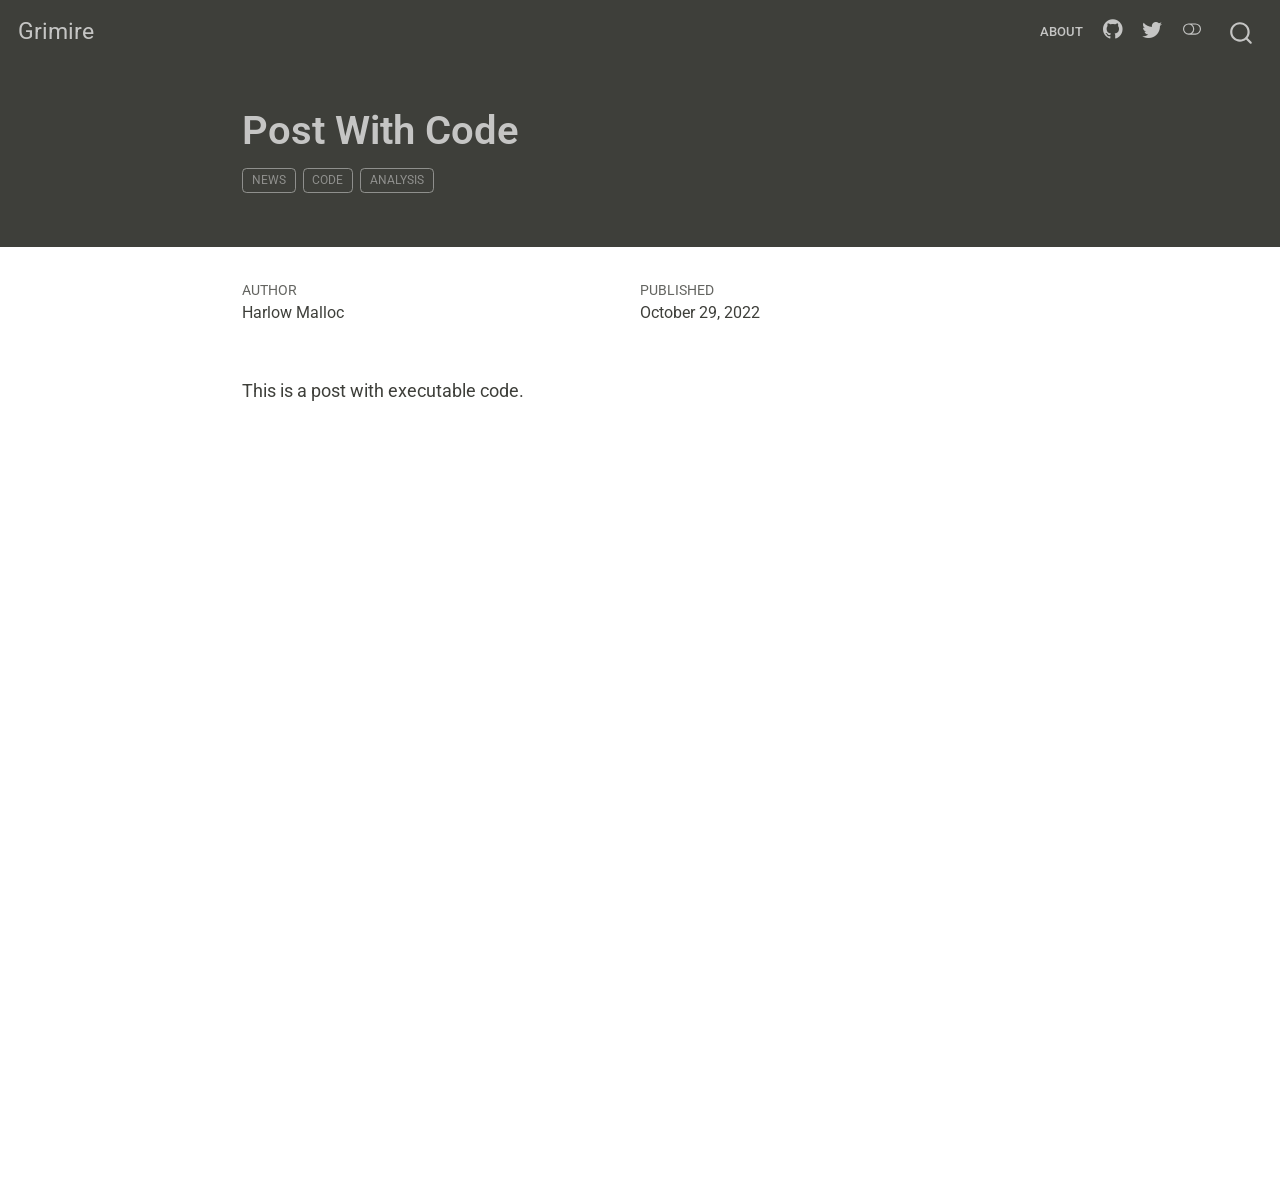
<file: posts/post-with-code/index.html>
<!DOCTYPE html>
<html xmlns="http://www.w3.org/1999/xhtml" lang="en" xml:lang="en"><head>

<meta charset="utf-8">
<meta name="generator" content="quarto-1.1.251">

<meta name="viewport" content="width=device-width, initial-scale=1.0, user-scalable=yes">

<meta name="author" content="Harlow Malloc">
<meta name="dcterms.date" content="2022-10-29">

<title>Grimire - Post With Code</title>
<style>
code{white-space: pre-wrap;}
span.smallcaps{font-variant: small-caps;}
div.columns{display: flex; gap: min(4vw, 1.5em);}
div.column{flex: auto; overflow-x: auto;}
div.hanging-indent{margin-left: 1.5em; text-indent: -1.5em;}
ul.task-list{list-style: none;}
ul.task-list li input[type="checkbox"] {
  width: 0.8em;
  margin: 0 0.8em 0.2em -1.6em;
  vertical-align: middle;
}
</style>


<script src="../../site_libs/quarto-nav/quarto-nav.js"></script>
<script src="../../site_libs/quarto-nav/headroom.min.js"></script>
<script src="../../site_libs/clipboard/clipboard.min.js"></script>
<script src="../../site_libs/quarto-search/autocomplete.umd.js"></script>
<script src="../../site_libs/quarto-search/fuse.min.js"></script>
<script src="../../site_libs/quarto-search/quarto-search.js"></script>
<meta name="quarto:offset" content="../../">
<script src="../../site_libs/quarto-html/quarto.js"></script>
<script src="../../site_libs/quarto-html/popper.min.js"></script>
<script src="../../site_libs/quarto-html/tippy.umd.min.js"></script>
<script src="../../site_libs/quarto-html/anchor.min.js"></script>
<link href="../../site_libs/quarto-html/tippy.css" rel="stylesheet">
<link href="../../site_libs/quarto-html/quarto-syntax-highlighting.css" rel="stylesheet" class="quarto-color-scheme" id="quarto-text-highlighting-styles">
<link href="../../site_libs/quarto-html/quarto-syntax-highlighting-dark.css" rel="prefetch" class="quarto-color-scheme quarto-color-alternate" id="quarto-text-highlighting-styles">
<script src="../../site_libs/bootstrap/bootstrap.min.js"></script>
<link href="../../site_libs/bootstrap/bootstrap-icons.css" rel="stylesheet">
<link href="../../site_libs/bootstrap/bootstrap.min.css" rel="stylesheet" class="quarto-color-scheme" id="quarto-bootstrap" data-mode="light">
<link href="../../site_libs/bootstrap/bootstrap-dark.min.css" rel="prefetch" class="quarto-color-scheme quarto-color-alternate" id="quarto-bootstrap" data-mode="dark">
<script id="quarto-search-options" type="application/json">{
  "location": "navbar",
  "copy-button": false,
  "collapse-after": 3,
  "panel-placement": "end",
  "type": "overlay",
  "limit": 20,
  "language": {
    "search-no-results-text": "No results",
    "search-matching-documents-text": "matching documents",
    "search-copy-link-title": "Copy link to search",
    "search-hide-matches-text": "Hide additional matches",
    "search-more-match-text": "more match in this document",
    "search-more-matches-text": "more matches in this document",
    "search-clear-button-title": "Clear",
    "search-detached-cancel-button-title": "Cancel",
    "search-submit-button-title": "Submit"
  }
}</script>


<link rel="stylesheet" href="../../styles.css">
</head>

<body class="nav-fixed fullcontent">

<div id="quarto-search-results"></div>
  <header id="quarto-header" class="headroom fixed-top">
    <nav class="navbar navbar-expand-lg navbar-dark ">
      <div class="navbar-container container-fluid">
      <div class="navbar-brand-container">
    <a class="navbar-brand" href="../../index.html">
    <span class="navbar-title">Grimire</span>
    </a>
  </div>
          <button class="navbar-toggler" type="button" data-bs-toggle="collapse" data-bs-target="#navbarCollapse" aria-controls="navbarCollapse" aria-expanded="false" aria-label="Toggle navigation" onclick="if (window.quartoToggleHeadroom) { window.quartoToggleHeadroom(); }">
  <span class="navbar-toggler-icon"></span>
</button>
          <div class="collapse navbar-collapse" id="navbarCollapse">
            <ul class="navbar-nav navbar-nav-scroll ms-auto">
  <li class="nav-item">
    <a class="nav-link" href="../../about.html">About</a>
  </li>  
  <li class="nav-item compact">
    <a class="nav-link" href="https://github.com/mazzma12/grimoire"><i class="bi bi-github" role="img">
</i> 
 </a>
  </li>  
  <li class="nav-item compact">
    <a class="nav-link" href="https://twitter.com/mazzma12"><i class="bi bi-twitter" role="img">
</i> 
 </a>
  </li>  
</ul>
              <div class="quarto-toggle-container">
                  <a href="" class="quarto-color-scheme-toggle nav-link" onclick="window.quartoToggleColorScheme(); return false;" title="Toggle dark mode"><i class="bi"></i></a>
              </div>
              <div id="quarto-search" class="" title="Search"></div>
          </div> <!-- /navcollapse -->
      </div> <!-- /container-fluid -->
    </nav>
</header>
<!-- content -->
<header id="title-block-header" class="quarto-title-block default page-columns page-full">
  <div class="quarto-title-banner page-columns page-full">
    <div class="quarto-title column-body">
      <h1 class="title">Post With Code</h1>
                                <div class="quarto-categories">
                <div class="quarto-category">news</div>
                <div class="quarto-category">code</div>
                <div class="quarto-category">analysis</div>
              </div>
                  </div>
  </div>
    
  
  <div class="quarto-title-meta">

      <div>
      <div class="quarto-title-meta-heading">Author</div>
      <div class="quarto-title-meta-contents">
               <p>Harlow Malloc </p>
            </div>
    </div>
      
      <div>
      <div class="quarto-title-meta-heading">Published</div>
      <div class="quarto-title-meta-contents">
        <p class="date">October 29, 2022</p>
      </div>
    </div>
      
    </div>
    
  
  </header><div id="quarto-content" class="quarto-container page-columns page-rows-contents page-layout-article page-navbar">
<!-- sidebar -->
<!-- margin-sidebar -->
    
<!-- main -->
<main class="content quarto-banner-title-block" id="quarto-document-content">




<p>This is a post with executable code.</p>



</main> <!-- /main -->
<script id="quarto-html-after-body" type="application/javascript">
window.document.addEventListener("DOMContentLoaded", function (event) {
  const toggleBodyColorMode = (bsSheetEl) => {
    const mode = bsSheetEl.getAttribute("data-mode");
    const bodyEl = window.document.querySelector("body");
    if (mode === "dark") {
      bodyEl.classList.add("quarto-dark");
      bodyEl.classList.remove("quarto-light");
    } else {
      bodyEl.classList.add("quarto-light");
      bodyEl.classList.remove("quarto-dark");
    }
  }
  const toggleBodyColorPrimary = () => {
    const bsSheetEl = window.document.querySelector("link#quarto-bootstrap");
    if (bsSheetEl) {
      toggleBodyColorMode(bsSheetEl);
    }
  }
  toggleBodyColorPrimary();  
  const disableStylesheet = (stylesheets) => {
    for (let i=0; i < stylesheets.length; i++) {
      const stylesheet = stylesheets[i];
      stylesheet.rel = 'prefetch';
    }
  }
  const enableStylesheet = (stylesheets) => {
    for (let i=0; i < stylesheets.length; i++) {
      const stylesheet = stylesheets[i];
      stylesheet.rel = 'stylesheet';
    }
  }
  const manageTransitions = (selector, allowTransitions) => {
    const els = window.document.querySelectorAll(selector);
    for (let i=0; i < els.length; i++) {
      const el = els[i];
      if (allowTransitions) {
        el.classList.remove('notransition');
      } else {
        el.classList.add('notransition');
      }
    }
  }
  const toggleColorMode = (alternate) => {
    // Switch the stylesheets
    const alternateStylesheets = window.document.querySelectorAll('link.quarto-color-scheme.quarto-color-alternate');
    manageTransitions('#quarto-margin-sidebar .nav-link', false);
    if (alternate) {
      enableStylesheet(alternateStylesheets);
      for (const sheetNode of alternateStylesheets) {
        if (sheetNode.id === "quarto-bootstrap") {
          toggleBodyColorMode(sheetNode);
        }
      }
    } else {
      disableStylesheet(alternateStylesheets);
      toggleBodyColorPrimary();
    }
    manageTransitions('#quarto-margin-sidebar .nav-link', true);
    // Switch the toggles
    const toggles = window.document.querySelectorAll('.quarto-color-scheme-toggle');
    for (let i=0; i < toggles.length; i++) {
      const toggle = toggles[i];
      if (toggle) {
        if (alternate) {
          toggle.classList.add("alternate");     
        } else {
          toggle.classList.remove("alternate");
        }
      }
    }
    // Hack to workaround the fact that safari doesn't
    // properly recolor the scrollbar when toggling (#1455)
    if (navigator.userAgent.indexOf('Safari') > 0 && navigator.userAgent.indexOf('Chrome') == -1) {
      manageTransitions("body", false);
      window.scrollTo(0, 1);
      setTimeout(() => {
        window.scrollTo(0, 0);
        manageTransitions("body", true);
      }, 40);  
    }
  }
  const isFileUrl = () => { 
    return window.location.protocol === 'file:';
  }
  const hasAlternateSentinel = () => {  
    let styleSentinel = getColorSchemeSentinel();
    if (styleSentinel !== null) {
      return styleSentinel === "alternate";
    } else {
      return false;
    }
  }
  const setStyleSentinel = (alternate) => {
    const value = alternate ? "alternate" : "default";
    if (!isFileUrl()) {
      window.localStorage.setItem("quarto-color-scheme", value);
    } else {
      localAlternateSentinel = value;
    }
  }
  const getColorSchemeSentinel = () => {
    if (!isFileUrl()) {
      const storageValue = window.localStorage.getItem("quarto-color-scheme");
      return storageValue != null ? storageValue : localAlternateSentinel;
    } else {
      return localAlternateSentinel;
    }
  }
  let localAlternateSentinel = 'default';
  // Dark / light mode switch
  window.quartoToggleColorScheme = () => {
    // Read the current dark / light value 
    let toAlternate = !hasAlternateSentinel();
    toggleColorMode(toAlternate);
    setStyleSentinel(toAlternate);
  };
  // Ensure there is a toggle, if there isn't float one in the top right
  if (window.document.querySelector('.quarto-color-scheme-toggle') === null) {
    const a = window.document.createElement('a');
    a.classList.add('top-right');
    a.classList.add('quarto-color-scheme-toggle');
    a.href = "";
    a.onclick = function() { try { window.quartoToggleColorScheme(); } catch {} return false; };
    const i = window.document.createElement("i");
    i.classList.add('bi');
    a.appendChild(i);
    window.document.body.appendChild(a);
  }
  // Switch to dark mode if need be
  if (hasAlternateSentinel()) {
    toggleColorMode(true);
  } 
  const icon = "";
  const anchorJS = new window.AnchorJS();
  anchorJS.options = {
    placement: 'right',
    icon: icon
  };
  anchorJS.add('.anchored');
  const clipboard = new window.ClipboardJS('.code-copy-button', {
    target: function(trigger) {
      return trigger.previousElementSibling;
    }
  });
  clipboard.on('success', function(e) {
    // button target
    const button = e.trigger;
    // don't keep focus
    button.blur();
    // flash "checked"
    button.classList.add('code-copy-button-checked');
    var currentTitle = button.getAttribute("title");
    button.setAttribute("title", "Copied!");
    setTimeout(function() {
      button.setAttribute("title", currentTitle);
      button.classList.remove('code-copy-button-checked');
    }, 1000);
    // clear code selection
    e.clearSelection();
  });
  function tippyHover(el, contentFn) {
    const config = {
      allowHTML: true,
      content: contentFn,
      maxWidth: 500,
      delay: 100,
      arrow: false,
      appendTo: function(el) {
          return el.parentElement;
      },
      interactive: true,
      interactiveBorder: 10,
      theme: 'quarto',
      placement: 'bottom-start'
    };
    window.tippy(el, config); 
  }
  const noterefs = window.document.querySelectorAll('a[role="doc-noteref"]');
  for (var i=0; i<noterefs.length; i++) {
    const ref = noterefs[i];
    tippyHover(ref, function() {
      // use id or data attribute instead here
      let href = ref.getAttribute('data-footnote-href') || ref.getAttribute('href');
      try { href = new URL(href).hash; } catch {}
      const id = href.replace(/^#\/?/, "");
      const note = window.document.getElementById(id);
      return note.innerHTML;
    });
  }
  var bibliorefs = window.document.querySelectorAll('a[role="doc-biblioref"]');
  for (var i=0; i<bibliorefs.length; i++) {
    const ref = bibliorefs[i];
    const cites = ref.parentNode.getAttribute('data-cites').split(' ');
    tippyHover(ref, function() {
      var popup = window.document.createElement('div');
      cites.forEach(function(cite) {
        var citeDiv = window.document.createElement('div');
        citeDiv.classList.add('hanging-indent');
        citeDiv.classList.add('csl-entry');
        var biblioDiv = window.document.getElementById('ref-' + cite);
        if (biblioDiv) {
          citeDiv.innerHTML = biblioDiv.innerHTML;
        }
        popup.appendChild(citeDiv);
      });
      return popup.innerHTML;
    });
  }
});
</script>
</div> <!-- /content -->



</body></html>
</file>
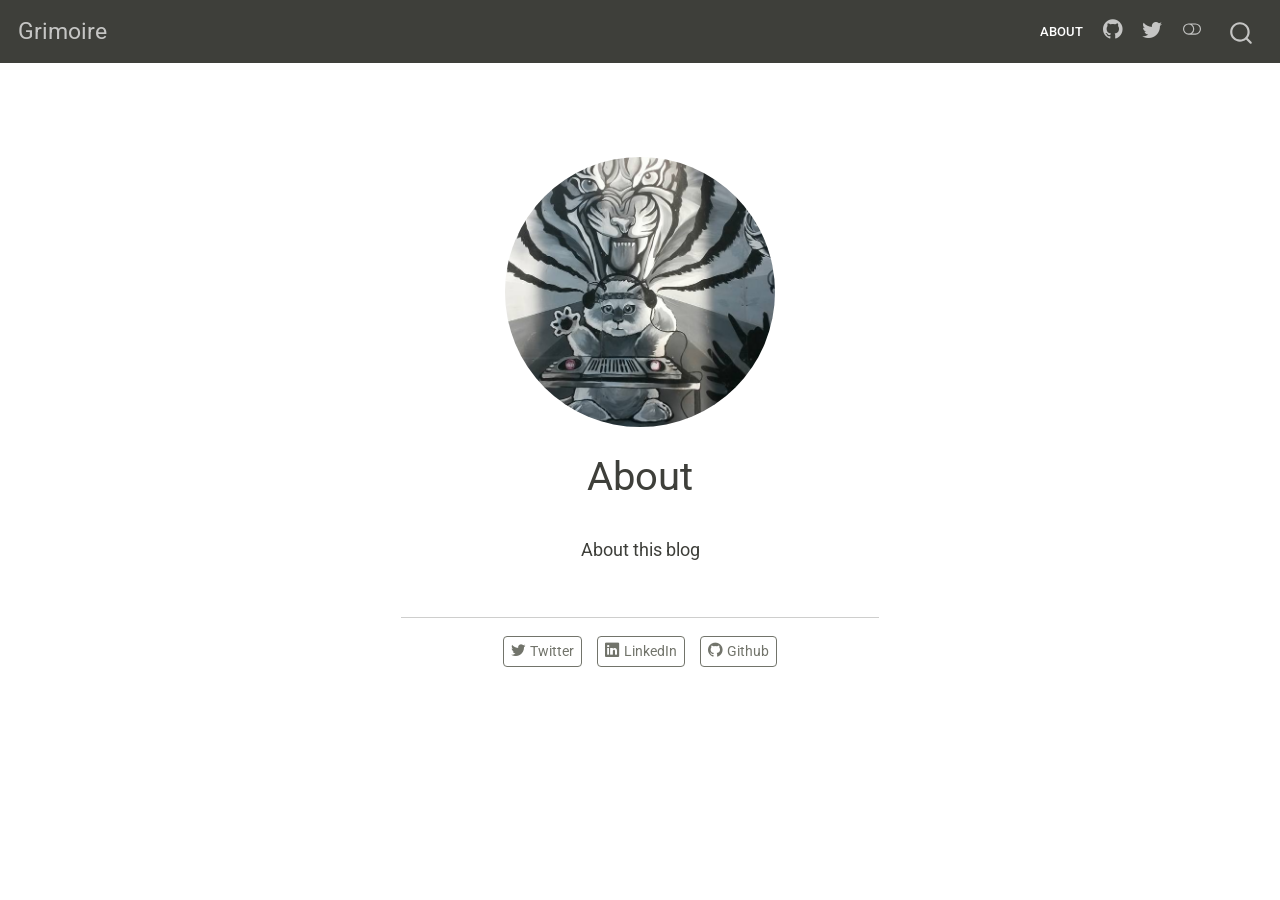
<file: about.html>
<!DOCTYPE html>
<html xmlns="http://www.w3.org/1999/xhtml" lang="en" xml:lang="en"><head>

<meta charset="utf-8">
<meta name="generator" content="quarto-1.2.280">

<meta name="viewport" content="width=device-width, initial-scale=1.0, user-scalable=yes">


<title>Grimoire - About</title>
<style>
code{white-space: pre-wrap;}
span.smallcaps{font-variant: small-caps;}
div.columns{display: flex; gap: min(4vw, 1.5em);}
div.column{flex: auto; overflow-x: auto;}
div.hanging-indent{margin-left: 1.5em; text-indent: -1.5em;}
ul.task-list{list-style: none;}
ul.task-list li input[type="checkbox"] {
  width: 0.8em;
  margin: 0 0.8em 0.2em -1.6em;
  vertical-align: middle;
}
</style>


<script src="site_libs/quarto-nav/quarto-nav.js"></script>
<script src="site_libs/quarto-nav/headroom.min.js"></script>
<script src="site_libs/clipboard/clipboard.min.js"></script>
<script src="site_libs/quarto-search/autocomplete.umd.js"></script>
<script src="site_libs/quarto-search/fuse.min.js"></script>
<script src="site_libs/quarto-search/quarto-search.js"></script>
<meta name="quarto:offset" content="./">
<script src="site_libs/quarto-html/quarto.js"></script>
<script src="site_libs/quarto-html/popper.min.js"></script>
<script src="site_libs/quarto-html/tippy.umd.min.js"></script>
<link href="site_libs/quarto-html/tippy.css" rel="stylesheet">
<link href="site_libs/quarto-html/quarto-syntax-highlighting.css" rel="stylesheet" class="quarto-color-scheme" id="quarto-text-highlighting-styles">
<link href="site_libs/quarto-html/quarto-syntax-highlighting-dark.css" rel="prefetch" class="quarto-color-scheme quarto-color-alternate" id="quarto-text-highlighting-styles">
<script src="site_libs/bootstrap/bootstrap.min.js"></script>
<link href="site_libs/bootstrap/bootstrap-icons.css" rel="stylesheet">
<link href="site_libs/bootstrap/bootstrap.min.css" rel="stylesheet" class="quarto-color-scheme" id="quarto-bootstrap" data-mode="light">
<link href="site_libs/bootstrap/bootstrap-dark.min.css" rel="prefetch" class="quarto-color-scheme quarto-color-alternate" id="quarto-bootstrap" data-mode="dark">
<script id="quarto-search-options" type="application/json">{
  "location": "navbar",
  "copy-button": false,
  "collapse-after": 3,
  "panel-placement": "end",
  "type": "overlay",
  "limit": 20,
  "language": {
    "search-no-results-text": "No results",
    "search-matching-documents-text": "matching documents",
    "search-copy-link-title": "Copy link to search",
    "search-hide-matches-text": "Hide additional matches",
    "search-more-match-text": "more match in this document",
    "search-more-matches-text": "more matches in this document",
    "search-clear-button-title": "Clear",
    "search-detached-cancel-button-title": "Cancel",
    "search-submit-button-title": "Submit"
  }
}</script>


<link rel="stylesheet" href="styles.css">
</head>

<body class="nav-fixed fullcontent">

<div id="quarto-search-results"></div>
  <header id="quarto-header" class="headroom fixed-top">
    <nav class="navbar navbar-expand-lg navbar-dark ">
      <div class="navbar-container container-fluid">
      <div class="navbar-brand-container">
    <a class="navbar-brand" href="./index.html">
    <span class="navbar-title">Grimoire</span>
    </a>
  </div>
          <button class="navbar-toggler" type="button" data-bs-toggle="collapse" data-bs-target="#navbarCollapse" aria-controls="navbarCollapse" aria-expanded="false" aria-label="Toggle navigation" onclick="if (window.quartoToggleHeadroom) { window.quartoToggleHeadroom(); }">
  <span class="navbar-toggler-icon"></span>
</button>
          <div class="collapse navbar-collapse" id="navbarCollapse">
            <ul class="navbar-nav navbar-nav-scroll ms-auto">
  <li class="nav-item">
    <a class="nav-link active" href="./about.html" aria-current="page">
 <span class="menu-text">About</span></a>
  </li>  
  <li class="nav-item compact">
    <a class="nav-link" href="https://github.com/mazzma12/grimoire"><i class="bi bi-github" role="img">
</i> 
 <span class="menu-text"></span></a>
  </li>  
  <li class="nav-item compact">
    <a class="nav-link" href="https://twitter.com/mazzma12"><i class="bi bi-twitter" role="img">
</i> 
 <span class="menu-text"></span></a>
  </li>  
</ul>
              <div class="quarto-toggle-container">
                  <a href="" class="quarto-color-scheme-toggle nav-link" onclick="window.quartoToggleColorScheme(); return false;" title="Toggle dark mode"><i class="bi"></i></a>
              </div>
              <div id="quarto-search" class="" title="Search"></div>
          </div> <!-- /navcollapse -->
      </div> <!-- /container-fluid -->
    </nav>
</header>
<!-- content -->
<div id="quarto-content" class="quarto-container page-columns page-rows-contents page-layout-article page-navbar">
<!-- sidebar -->
<!-- margin-sidebar -->
    
<!-- main -->
<div class="quarto-about-jolla">
  <img src="profile.jpg" class="about-image
  round " style="height: 15em; width: 15em;">
 <header id="title-block-header" class="quarto-title-block default">
<div class="quarto-title">
<h1 class="title">About</h1>
</div>
<div class="quarto-title-meta">
  </div>
</header><main class="content" id="quarto-document-content">
<p>About this blog</p>


</main> 
  <hr class="about-sep">
   <div class="about-links">
  <a href="https://twitter.com" class="about-link">
    <i class="bi bi-twitter"></i>
     <span class="about-link-text">Twitter</span>
  </a>
  <a href="https://linkedin.com" class="about-link">
    <i class="bi bi-linkedin"></i>
     <span class="about-link-text">LinkedIn</span>
  </a>
  <a href="https://github.com" class="about-link">
    <i class="bi bi-github"></i>
     <span class="about-link-text">Github</span>
  </a>
</div>
</div>
 <!-- /main -->
<script id="quarto-html-after-body" type="application/javascript">
window.document.addEventListener("DOMContentLoaded", function (event) {
  const toggleBodyColorMode = (bsSheetEl) => {
    const mode = bsSheetEl.getAttribute("data-mode");
    const bodyEl = window.document.querySelector("body");
    if (mode === "dark") {
      bodyEl.classList.add("quarto-dark");
      bodyEl.classList.remove("quarto-light");
    } else {
      bodyEl.classList.add("quarto-light");
      bodyEl.classList.remove("quarto-dark");
    }
  }
  const toggleBodyColorPrimary = () => {
    const bsSheetEl = window.document.querySelector("link#quarto-bootstrap");
    if (bsSheetEl) {
      toggleBodyColorMode(bsSheetEl);
    }
  }
  toggleBodyColorPrimary();  
  const disableStylesheet = (stylesheets) => {
    for (let i=0; i < stylesheets.length; i++) {
      const stylesheet = stylesheets[i];
      stylesheet.rel = 'prefetch';
    }
  }
  const enableStylesheet = (stylesheets) => {
    for (let i=0; i < stylesheets.length; i++) {
      const stylesheet = stylesheets[i];
      stylesheet.rel = 'stylesheet';
    }
  }
  const manageTransitions = (selector, allowTransitions) => {
    const els = window.document.querySelectorAll(selector);
    for (let i=0; i < els.length; i++) {
      const el = els[i];
      if (allowTransitions) {
        el.classList.remove('notransition');
      } else {
        el.classList.add('notransition');
      }
    }
  }
  const toggleColorMode = (alternate) => {
    // Switch the stylesheets
    const alternateStylesheets = window.document.querySelectorAll('link.quarto-color-scheme.quarto-color-alternate');
    manageTransitions('#quarto-margin-sidebar .nav-link', false);
    if (alternate) {
      enableStylesheet(alternateStylesheets);
      for (const sheetNode of alternateStylesheets) {
        if (sheetNode.id === "quarto-bootstrap") {
          toggleBodyColorMode(sheetNode);
        }
      }
    } else {
      disableStylesheet(alternateStylesheets);
      toggleBodyColorPrimary();
    }
    manageTransitions('#quarto-margin-sidebar .nav-link', true);
    // Switch the toggles
    const toggles = window.document.querySelectorAll('.quarto-color-scheme-toggle');
    for (let i=0; i < toggles.length; i++) {
      const toggle = toggles[i];
      if (toggle) {
        if (alternate) {
          toggle.classList.add("alternate");     
        } else {
          toggle.classList.remove("alternate");
        }
      }
    }
    // Hack to workaround the fact that safari doesn't
    // properly recolor the scrollbar when toggling (#1455)
    if (navigator.userAgent.indexOf('Safari') > 0 && navigator.userAgent.indexOf('Chrome') == -1) {
      manageTransitions("body", false);
      window.scrollTo(0, 1);
      setTimeout(() => {
        window.scrollTo(0, 0);
        manageTransitions("body", true);
      }, 40);  
    }
  }
  const isFileUrl = () => { 
    return window.location.protocol === 'file:';
  }
  const hasAlternateSentinel = () => {  
    let styleSentinel = getColorSchemeSentinel();
    if (styleSentinel !== null) {
      return styleSentinel === "alternate";
    } else {
      return false;
    }
  }
  const setStyleSentinel = (alternate) => {
    const value = alternate ? "alternate" : "default";
    if (!isFileUrl()) {
      window.localStorage.setItem("quarto-color-scheme", value);
    } else {
      localAlternateSentinel = value;
    }
  }
  const getColorSchemeSentinel = () => {
    if (!isFileUrl()) {
      const storageValue = window.localStorage.getItem("quarto-color-scheme");
      return storageValue != null ? storageValue : localAlternateSentinel;
    } else {
      return localAlternateSentinel;
    }
  }
  let localAlternateSentinel = 'default';
  // Dark / light mode switch
  window.quartoToggleColorScheme = () => {
    // Read the current dark / light value 
    let toAlternate = !hasAlternateSentinel();
    toggleColorMode(toAlternate);
    setStyleSentinel(toAlternate);
  };
  // Ensure there is a toggle, if there isn't float one in the top right
  if (window.document.querySelector('.quarto-color-scheme-toggle') === null) {
    const a = window.document.createElement('a');
    a.classList.add('top-right');
    a.classList.add('quarto-color-scheme-toggle');
    a.href = "";
    a.onclick = function() { try { window.quartoToggleColorScheme(); } catch {} return false; };
    const i = window.document.createElement("i");
    i.classList.add('bi');
    a.appendChild(i);
    window.document.body.appendChild(a);
  }
  // Switch to dark mode if need be
  if (hasAlternateSentinel()) {
    toggleColorMode(true);
  } else {
    toggleColorMode(false);
  }
  const clipboard = new window.ClipboardJS('.code-copy-button', {
    target: function(trigger) {
      return trigger.previousElementSibling;
    }
  });
  clipboard.on('success', function(e) {
    // button target
    const button = e.trigger;
    // don't keep focus
    button.blur();
    // flash "checked"
    button.classList.add('code-copy-button-checked');
    var currentTitle = button.getAttribute("title");
    button.setAttribute("title", "Copied!");
    let tooltip;
    if (window.bootstrap) {
      button.setAttribute("data-bs-toggle", "tooltip");
      button.setAttribute("data-bs-placement", "left");
      button.setAttribute("data-bs-title", "Copied!");
      tooltip = new bootstrap.Tooltip(button, 
        { trigger: "manual", 
          customClass: "code-copy-button-tooltip",
          offset: [0, -8]});
      tooltip.show();    
    }
    setTimeout(function() {
      if (tooltip) {
        tooltip.hide();
        button.removeAttribute("data-bs-title");
        button.removeAttribute("data-bs-toggle");
        button.removeAttribute("data-bs-placement");
      }
      button.setAttribute("title", currentTitle);
      button.classList.remove('code-copy-button-checked');
    }, 1000);
    // clear code selection
    e.clearSelection();
  });
  function tippyHover(el, contentFn) {
    const config = {
      allowHTML: true,
      content: contentFn,
      maxWidth: 500,
      delay: 100,
      arrow: false,
      appendTo: function(el) {
          return el.parentElement;
      },
      interactive: true,
      interactiveBorder: 10,
      theme: 'quarto',
      placement: 'bottom-start'
    };
    window.tippy(el, config); 
  }
  const noterefs = window.document.querySelectorAll('a[role="doc-noteref"]');
  for (var i=0; i<noterefs.length; i++) {
    const ref = noterefs[i];
    tippyHover(ref, function() {
      // use id or data attribute instead here
      let href = ref.getAttribute('data-footnote-href') || ref.getAttribute('href');
      try { href = new URL(href).hash; } catch {}
      const id = href.replace(/^#\/?/, "");
      const note = window.document.getElementById(id);
      return note.innerHTML;
    });
  }
  const findCites = (el) => {
    const parentEl = el.parentElement;
    if (parentEl) {
      const cites = parentEl.dataset.cites;
      if (cites) {
        return {
          el,
          cites: cites.split(' ')
        };
      } else {
        return findCites(el.parentElement)
      }
    } else {
      return undefined;
    }
  };
  var bibliorefs = window.document.querySelectorAll('a[role="doc-biblioref"]');
  for (var i=0; i<bibliorefs.length; i++) {
    const ref = bibliorefs[i];
    const citeInfo = findCites(ref);
    if (citeInfo) {
      tippyHover(citeInfo.el, function() {
        var popup = window.document.createElement('div');
        citeInfo.cites.forEach(function(cite) {
          var citeDiv = window.document.createElement('div');
          citeDiv.classList.add('hanging-indent');
          citeDiv.classList.add('csl-entry');
          var biblioDiv = window.document.getElementById('ref-' + cite);
          if (biblioDiv) {
            citeDiv.innerHTML = biblioDiv.innerHTML;
          }
          popup.appendChild(citeDiv);
        });
        return popup.innerHTML;
      });
    }
  }
});
</script>
</div> <!-- /content -->



</body></html>
</file>
<file: site_libs/quarto-html/tippy.css>
.tippy-box[data-animation=fade][data-state=hidden]{opacity:0}[data-tippy-root]{max-width:calc(100vw - 10px)}.tippy-box{position:relative;background-color:#333;color:#fff;border-radius:4px;font-size:14px;line-height:1.4;white-space:normal;outline:0;transition-property:transform,visibility,opacity}.tippy-box[data-placement^=top]>.tippy-arrow{bottom:0}.tippy-box[data-placement^=top]>.tippy-arrow:before{bottom:-7px;left:0;border-width:8px 8px 0;border-top-color:initial;transform-origin:center top}.tippy-box[data-placement^=bottom]>.tippy-arrow{top:0}.tippy-box[data-placement^=bottom]>.tippy-arrow:before{top:-7px;left:0;border-width:0 8px 8px;border-bottom-color:initial;transform-origin:center bottom}.tippy-box[data-placement^=left]>.tippy-arrow{right:0}.tippy-box[data-placement^=left]>.tippy-arrow:before{border-width:8px 0 8px 8px;border-left-color:initial;right:-7px;transform-origin:center left}.tippy-box[data-placement^=right]>.tippy-arrow{left:0}.tippy-box[data-placement^=right]>.tippy-arrow:before{left:-7px;border-width:8px 8px 8px 0;border-right-color:initial;transform-origin:center right}.tippy-box[data-inertia][data-state=visible]{transition-timing-function:cubic-bezier(.54,1.5,.38,1.11)}.tippy-arrow{width:16px;height:16px;color:#333}.tippy-arrow:before{content:"";position:absolute;border-color:transparent;border-style:solid}.tippy-content{position:relative;padding:5px 9px;z-index:1}
</file>
<file: site_libs/quarto-html/quarto-syntax-highlighting.css>
/* quarto syntax highlight colors */
:root {
  --quarto-hl-ot-color: #003B4F;
  --quarto-hl-at-color: #657422;
  --quarto-hl-ss-color: #20794D;
  --quarto-hl-an-color: #5E5E5E;
  --quarto-hl-fu-color: #4758AB;
  --quarto-hl-st-color: #20794D;
  --quarto-hl-cf-color: #003B4F;
  --quarto-hl-op-color: #5E5E5E;
  --quarto-hl-er-color: #AD0000;
  --quarto-hl-bn-color: #AD0000;
  --quarto-hl-al-color: #AD0000;
  --quarto-hl-va-color: #111111;
  --quarto-hl-bu-color: inherit;
  --quarto-hl-ex-color: inherit;
  --quarto-hl-pp-color: #AD0000;
  --quarto-hl-in-color: #5E5E5E;
  --quarto-hl-vs-color: #20794D;
  --quarto-hl-wa-color: #5E5E5E;
  --quarto-hl-do-color: #5E5E5E;
  --quarto-hl-im-color: #00769E;
  --quarto-hl-ch-color: #20794D;
  --quarto-hl-dt-color: #AD0000;
  --quarto-hl-fl-color: #AD0000;
  --quarto-hl-co-color: #5E5E5E;
  --quarto-hl-cv-color: #5E5E5E;
  --quarto-hl-cn-color: #8f5902;
  --quarto-hl-sc-color: #5E5E5E;
  --quarto-hl-dv-color: #AD0000;
  --quarto-hl-kw-color: #003B4F;
}

/* other quarto variables */
:root {
  --quarto-font-monospace: SFMono-Regular, Menlo, Monaco, Consolas, "Liberation Mono", "Courier New", monospace;
}

pre > code.sourceCode > span {
  color: #003B4F;
}

code span {
  color: #003B4F;
}

code.sourceCode > span {
  color: #003B4F;
}

div.sourceCode,
div.sourceCode pre.sourceCode {
  color: #003B4F;
}

code span.ot {
  color: #003B4F;
}

code span.at {
  color: #657422;
}

code span.ss {
  color: #20794D;
}

code span.an {
  color: #5E5E5E;
}

code span.fu {
  color: #4758AB;
}

code span.st {
  color: #20794D;
}

code span.cf {
  color: #003B4F;
}

code span.op {
  color: #5E5E5E;
}

code span.er {
  color: #AD0000;
}

code span.bn {
  color: #AD0000;
}

code span.al {
  color: #AD0000;
}

code span.va {
  color: #111111;
}

code span.pp {
  color: #AD0000;
}

code span.in {
  color: #5E5E5E;
}

code span.vs {
  color: #20794D;
}

code span.wa {
  color: #5E5E5E;
  font-style: italic;
}

code span.do {
  color: #5E5E5E;
  font-style: italic;
}

code span.im {
  color: #00769E;
}

code span.ch {
  color: #20794D;
}

code span.dt {
  color: #AD0000;
}

code span.fl {
  color: #AD0000;
}

code span.co {
  color: #5E5E5E;
}

code span.cv {
  color: #5E5E5E;
  font-style: italic;
}

code span.cn {
  color: #8f5902;
}

code span.sc {
  color: #5E5E5E;
}

code span.dv {
  color: #AD0000;
}

code span.kw {
  color: #003B4F;
}

.prevent-inlining {
  content: "</";
}

/*# sourceMappingURL=debc5d5d77c3f9108843748ff7464032.css.map */
</file>
<file: site_libs/quarto-html/quarto-syntax-highlighting-dark.css>
/* quarto syntax highlight colors */
:root {
  --quarto-hl-al-color: #f07178;
  --quarto-hl-an-color: #d4d0ab;
  --quarto-hl-at-color: #00e0e0;
  --quarto-hl-bn-color: #d4d0ab;
  --quarto-hl-bu-color: #abe338;
  --quarto-hl-ch-color: #abe338;
  --quarto-hl-co-color: #f8f8f2;
  --quarto-hl-cv-color: #ffd700;
  --quarto-hl-cn-color: #ffd700;
  --quarto-hl-cf-color: #ffa07a;
  --quarto-hl-dt-color: #ffa07a;
  --quarto-hl-dv-color: #d4d0ab;
  --quarto-hl-do-color: #f8f8f2;
  --quarto-hl-er-color: #f07178;
  --quarto-hl-ex-color: #00e0e0;
  --quarto-hl-fl-color: #d4d0ab;
  --quarto-hl-fu-color: #ffa07a;
  --quarto-hl-im-color: #abe338;
  --quarto-hl-in-color: #d4d0ab;
  --quarto-hl-kw-color: #ffa07a;
  --quarto-hl-op-color: #ffa07a;
  --quarto-hl-ot-color: #00e0e0;
  --quarto-hl-pp-color: #dcc6e0;
  --quarto-hl-re-color: #00e0e0;
  --quarto-hl-sc-color: #abe338;
  --quarto-hl-ss-color: #abe338;
  --quarto-hl-st-color: #abe338;
  --quarto-hl-va-color: #00e0e0;
  --quarto-hl-vs-color: #abe338;
  --quarto-hl-wa-color: #dcc6e0;
}

/* other quarto variables */
:root {
  --quarto-font-monospace: SFMono-Regular, Menlo, Monaco, Consolas, "Liberation Mono", "Courier New", monospace;
}

code span.al {
  font-weight: bold;
  color: #f07178;
}

code span.an {
  color: #d4d0ab;
}

code span.at {
  color: #00e0e0;
}

code span.bn {
  color: #d4d0ab;
}

code span.bu {
  color: #abe338;
}

code span.ch {
  color: #abe338;
}

code span.co {
  font-style: italic;
  color: #f8f8f2;
}

code span.cv {
  color: #ffd700;
}

code span.cn {
  color: #ffd700;
}

code span.cf {
  font-weight: bold;
  color: #ffa07a;
}

code span.dt {
  color: #ffa07a;
}

code span.dv {
  color: #d4d0ab;
}

code span.do {
  color: #f8f8f2;
}

code span.er {
  color: #f07178;
  text-decoration: underline;
}

code span.ex {
  font-weight: bold;
  color: #00e0e0;
}

code span.fl {
  color: #d4d0ab;
}

code span.fu {
  color: #ffa07a;
}

code span.im {
  color: #abe338;
}

code span.in {
  color: #d4d0ab;
}

code span.kw {
  font-weight: bold;
  color: #ffa07a;
}

pre > code.sourceCode > span {
  color: #f8f8f2;
}

code span {
  color: #f8f8f2;
}

code.sourceCode > span {
  color: #f8f8f2;
}

div.sourceCode,
div.sourceCode pre.sourceCode {
  color: #f8f8f2;
}

code span.op {
  color: #ffa07a;
}

code span.ot {
  color: #00e0e0;
}

code span.pp {
  color: #dcc6e0;
}

code span.re {
  color: #00e0e0;
}

code span.sc {
  color: #abe338;
}

code span.ss {
  color: #abe338;
}

code span.st {
  color: #abe338;
}

code span.va {
  color: #00e0e0;
}

code span.vs {
  color: #abe338;
}

code span.wa {
  color: #dcc6e0;
}

.prevent-inlining {
  content: "</";
}

/*# sourceMappingURL=935a306eefa94366c21e1a970dddb765.css.map */
</file>
<file: styles.css>
/* css styles */
</file>
